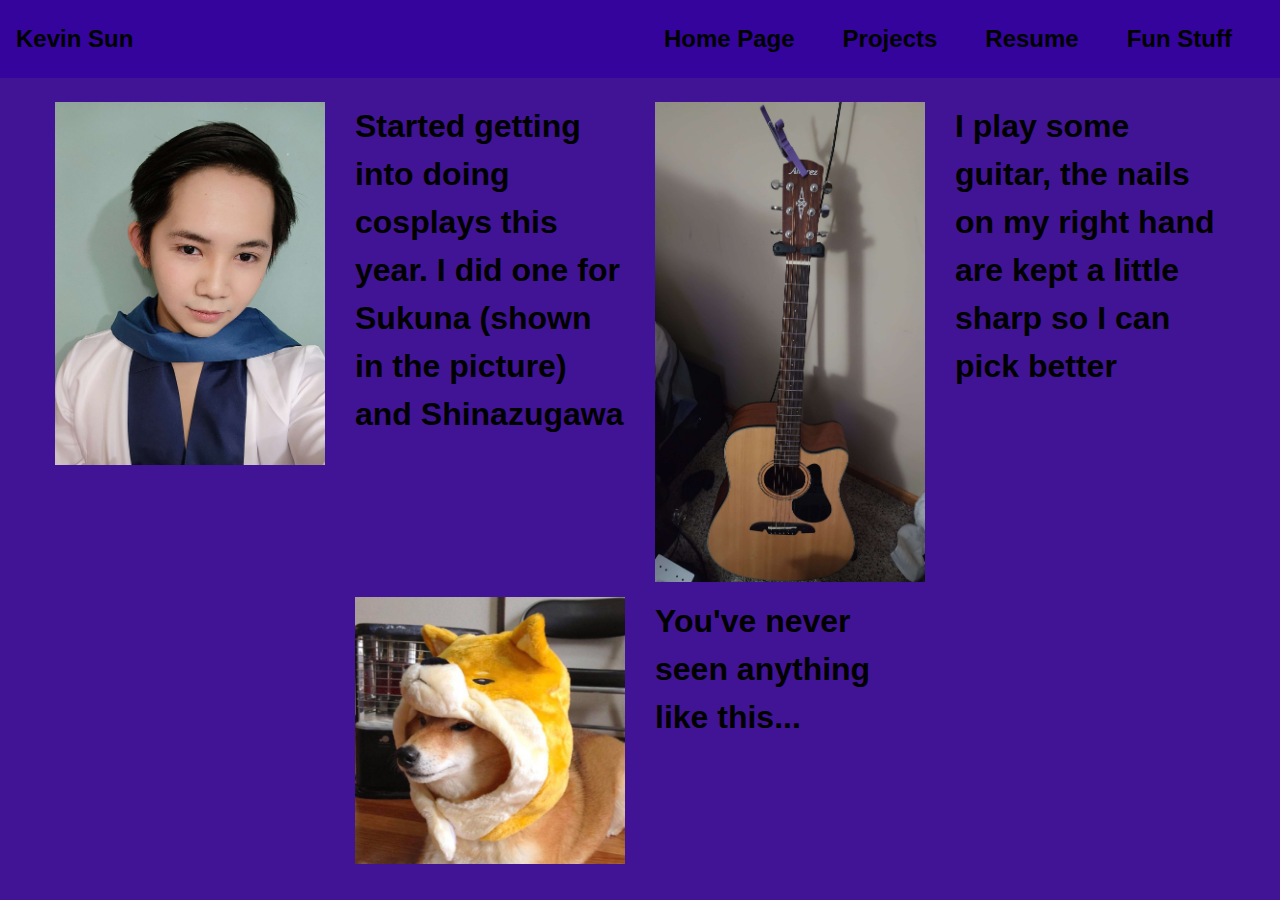
<file: fun.html>
<!DOCTYPE html>
<html>
<head>
	<meta charset="utf-8">
	<meta name="viewport" content="width=device-width, initial-scale=1.0">
	<title>Fun Stuff</title>
	<link rel="stylesheet" href="css/foundation.css">
	<link rel="stylesheet" href="stylefun.css">
</head>
<body>
    <div class="off-canvas-wrapper">
        <!-- Your menu or Off-canvas content goes here -->
        <div class="off-canvas position-left" id="offCanvas" data-off-canvas>
            <!-- Close button -->
            <button class="close-button" aria-label="Close menu" type="button" data-close>
                <span aria-hidden="true">&times;</span>
            </button>
            <!-- Menu -->
            <ul class="vertical menu">
                <li><a class="menu-item" href="/index.html">Home Page</a></li>
                <li><a class="menu-item" href="/projects.html">Projects</a></li>
                <li><a class="menu-item" href="/resume.html">Resume</a></li>
                <li><a class="menu-item" href="/fun.html">Fun Stuff</a></li>
            </ul>
        </div>
        <!-- Your page content lives here -->
        <div class="off-canvas-content info" data-off-canvas-content>
            <!-- main content within a `grid-container` -->
            <div class="top-bar">
                <div class="top-bar-left">
                  <a class="logo">Kevin Sun</a>
                </div>
                <div class="top-bar-right show-for-large">
                  <ul class="menu">
                    <li><a class="menu-item " href="/index.html">Home Page</a></li>
                    <li><a class="menu-item" href="/projects.html">Projects</a></li>
                    <li><a class="menu-item" href="/resume.html">Resume</a></li>
                    <li><a class="menu-item" href="/fun.html">Fun Stuff</a></li>
                  </ul>
                </div>
                <div>
                    <button type="button" class="top-bar-right button hide-for-large menu-button" data-toggle="offCanvas">Open Menu</button>
                </div>

            </div>
            <div class="grid-container">
                <div class="grid-x grid-padding-x grid-margin-y">
                    <div class="cell small-3 large-3 profile-pic">
                        <img src="/files/cosplay-pic.jpg" alt="cosplay">
                    </div>
                    <div class="cell small-9 large-3 about-me">Started getting into doing cosplays this year. I did one for Sukuna (shown in the picture) and Shinazugawa</div>
                    <div class="cell small-3 large-3 profile-pic">
                        <img src="/files/fun2.jpg" alt="guitar">
                    </div>
                    <div class="cell small-9 large-3 about-me">I play some guitar, the nails on my right hand are kept a little sharp so I can pick better</div>
                </div>
                <div class="grid-x grid-padding-x grid-margin-y">
                    <div class="cell small-0 large-3"></div>
                    <div class="cell small-3 large-3">
                        <img src="/files/Shiba.jpeg" alt="shiba">
                    </div>
                    <div class="cell small-9 large-3 about-me">You've never seen anything like this...</div>
                    
                    <div class="cell small-0 large-3"></div>
                </div>
            </div>
        </div>
    </div>
    <!-- include before closing <body> tag -->
    <script src="js/vendor.js"></script>
    <script src="js/foundation.js"></script>
    <script type="application/javascript">
        $(document).foundation();
    </script>
</body>
</html>
</file>
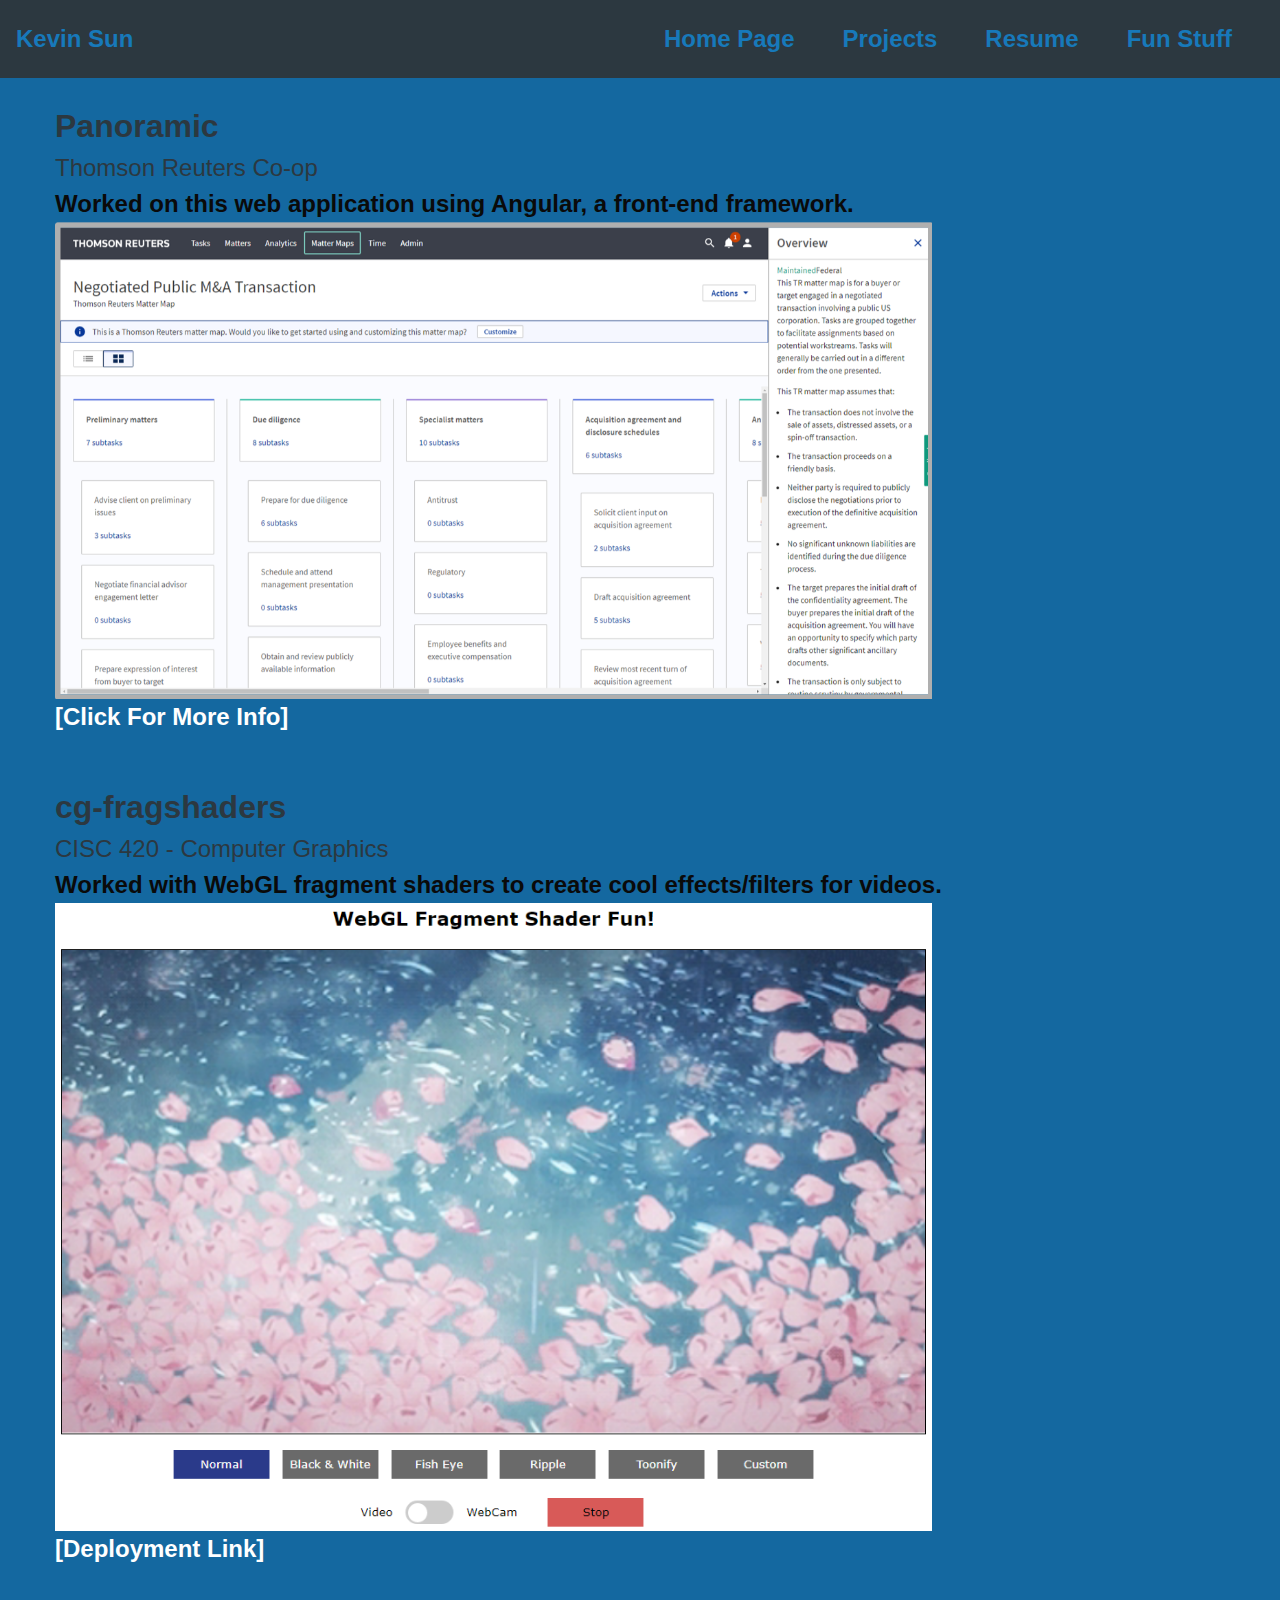
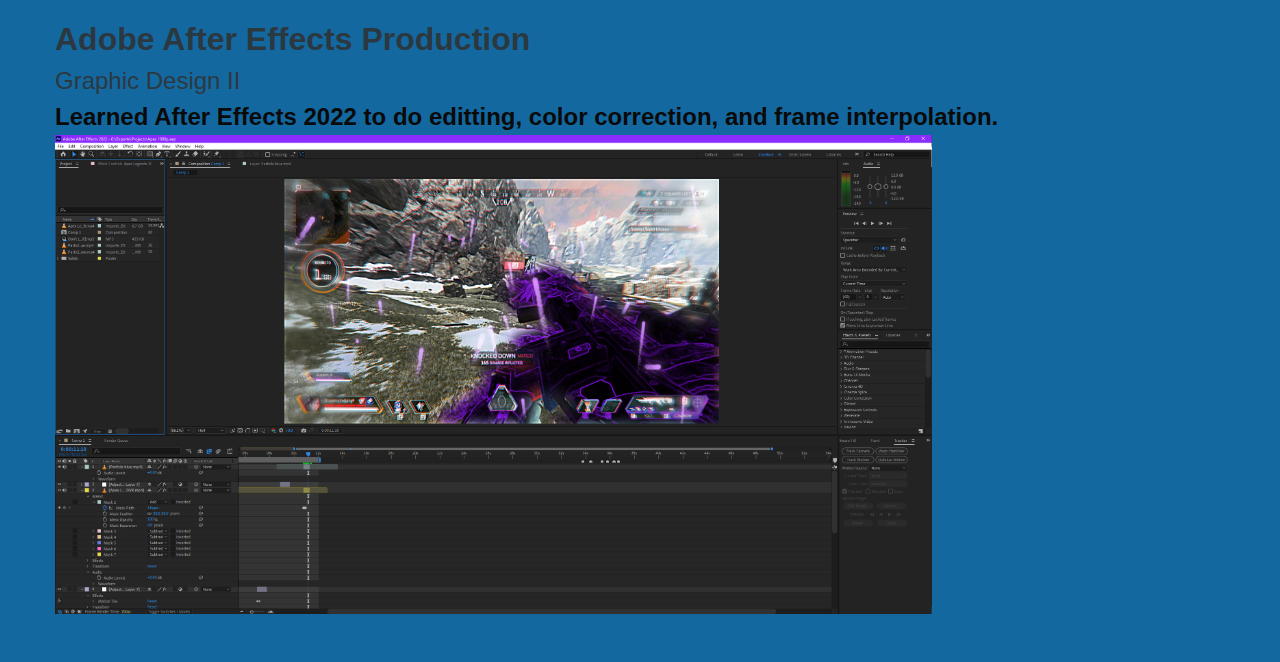
<file: projects.html>
<!DOCTYPE html>
<html>
<head>
	<meta charset="utf-8">
	<meta name="viewport" content="width=device-width, initial-scale=1.0">
	<title>Projects</title>
	<link rel="stylesheet" href="css/foundation.css">
	<link rel="stylesheet" href="style.css">
</head>
<body>
    <div class="off-canvas-wrapper">
        <!-- Your menu or Off-canvas content goes here -->
        <div class="off-canvas position-left" id="offCanvas" data-off-canvas>
            <!-- Close button -->
            <button class="close-button" aria-label="Close menu" type="button" data-close>
                <span aria-hidden="true">&times;</span>
            </button>
            <!-- Menu -->
            <ul class="vertical menu">
                <li><a class="menu-item" href="/index.html">Home Page</a></li>
                <li><a class="menu-item" href="/projects.html">Projects</a></li>
                <li><a class="menu-item" href="/resume.html">Resume</a></li>
                <li><a class="menu-item" href="/fun.html">Fun Stuff</a></li>
            </ul>
        </div>
        <!-- Your page content lives here -->
        <div class="off-canvas-content info" data-off-canvas-content>
            <!-- main content within a `grid-container` -->
            <div class="top-bar">
                <div class="top-bar-left">
                  <a class="logo">Kevin Sun</a>
                </div>
                <div class="top-bar-right show-for-large">
                  <ul class="menu">
                    <li><a class="menu-item " href="/index.html">Home Page</a></li>
                    <li><a class="menu-item" href="/projects.html">Projects</a></li>
                    <li><a class="menu-item" href="/resume.html">Resume</a></li>
                    <li><a class="menu-item" href="/fun.html">Fun Stuff</a></li>
                  </ul>
                </div>
                <div>
                    <button type="button" class="top-bar-right button hide-for-large menu-button" data-toggle="offCanvas">Open Menu</button>
                </div>
            </div>
            <div class="grid-container">
                <div class="cell title">Panoramic</div>
                <div class="cell origin">Thomson Reuters Co-op</div>
                <div class="cell about">Worked on this web application using Angular, a front-end framework.</div>
                <div class="cell project-pic">
                    <img src="/files/project1.png" alt="panoramic">
                </div>
                <div class="cell large-12 link">
                    <a href="https://www.deweybstrategic.com/2019/02/thomson-reuters-panoramic-new-platform-integrates-the-practice-and-business-of-law.html" target="_blank">[Click For More Info]</a>
                </div>

                <br><br>

                <div class="cell title">cg-fragshaders</div>
                <div class="cell origin">CISC 420 - Computer Graphics</div>
                <div class="cell about">Worked with WebGL fragment shaders to create cool effects/filters for videos.</div>
                <div class="cell project-pic">
                    <img src="/files/project2.jpg" alt="cg-fragshaders">
                </div>
                <div class="cell large-12 link">
                    <a href="https://kevinrsun.github.io/cg-fragshaders/" target="_blank">[Deployment Link]</a>
                </div>

                <br><br>

                <div class="cell title">Adobe After Effects Production</div>
                <div class="cell origin">Graphic Design II</div>
                <div class="cell about">Learned After Effects 2022 to do editting, color correction, and frame interpolation.</div>
                <div class="cell project-pic">
                    <img src="/files/project3.png" alt="after-effects">
                </div>

                <br><br>
            </div>
        </div>
    </div>
    <!-- include before closing <body> tag -->
    <script src="js/vendor.js"></script>
    <script src="js/foundation.js"></script>
    <script type="application/javascript">
        $(document).foundation();
    </script>
</body>
</html>
</file>
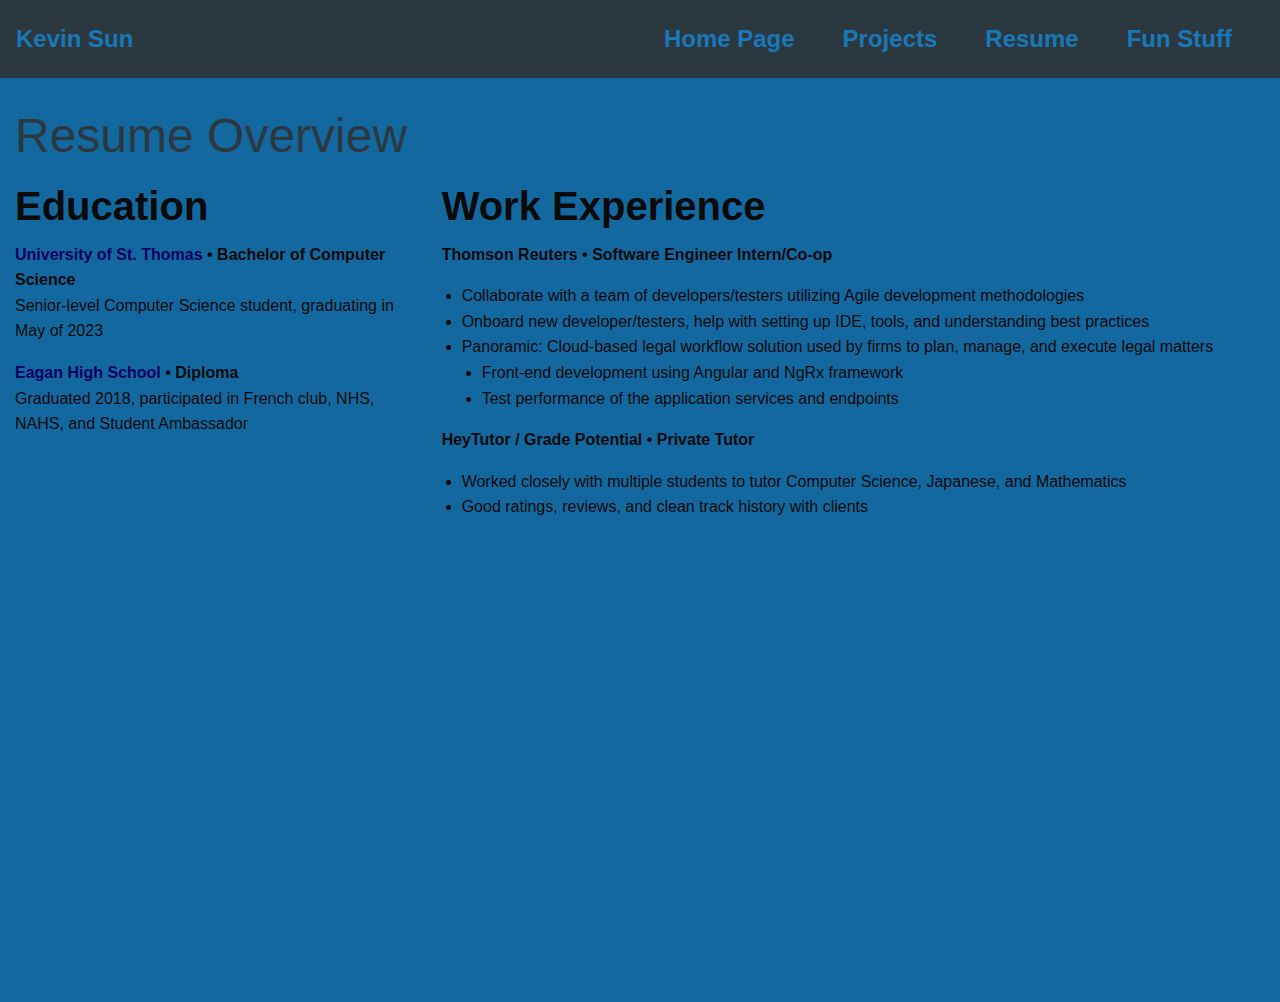
<file: resume.html>
<!DOCTYPE html>
<html>
<head>
	<meta charset="utf-8">
	<meta name="viewport" content="width=device-width, initial-scale=1.0">
	<title>Resume</title>
	<link rel="stylesheet" href="css/foundation.css">
	<link rel="stylesheet" href="style.css">
</head>
<body>
    <div class="off-canvas-wrapper">
        <!-- Your menu or Off-canvas content goes here -->
        <div class="off-canvas position-left" id="offCanvas" data-off-canvas>
            <!-- Close button -->
            <button class="close-button" aria-label="Close menu" type="button" data-close>
                <span aria-hidden="true">&times;</span>
            </button>
            <!-- Menu -->
            <ul class="vertical menu">
                <li><a class="menu-item" href="/index.html">Home Page</a></li>
                <li><a class="menu-item" href="/projects.html">Projects</a></li>
                <li><a class="menu-item" href="/resume.html">Resume</a></li>
                <li><a class="menu-item" href="/fun.html">Fun Stuff</a></li>
            </ul>
        </div>
        <!-- Your page content lives here -->
        <div class="off-canvas-content info" data-off-canvas-content>
            <!-- main content within a `grid-container` -->
            <div class="top-bar">
                <div class="top-bar-left">
                  <a class="logo">Kevin Sun</a>
                </div>
                <div class="top-bar-right show-for-large">
                  <ul class="menu">
                    <li><a class="menu-item " href="/index.html">Home Page</a></li>
                    <li><a class="menu-item" href="/projects.html">Projects</a></li>
                    <li><a class="menu-item" href="/resume.html">Resume</a></li>
                    <li><a class="menu-item" href="/fun.html">Fun Stuff</a></li>
                  </ul>
                </div>
                <div>
                    <button type="button" class="top-bar-right button hide-for-large menu-button" data-toggle="offCanvas">Open Menu</button>
                </div>
            </div>
            <div class="grid-y medium-grid-frame">
                <div class="cell shrink header medium-cell-block-container">
                    <div class="grid-x grid-padding-x">
                        <div class="cell title">
                            <h1>Resume Overview</h1>
                        </div>
                    </div>
                </div>
                <div class="cell medium-auto medium-cell-block-container">
                    <div class="grid-x grid-padding-x">
                        <div class="cell medium-4 medium-cell-block-y">
                         <h2>Education</h2>
                         <p>
                            <a href="https://stthomas.edu/" target="_blank" style="color: rgb(0, 0, 98);"><b>University of St. Thomas</b></a><b> • Bachelor of Computer Science</b><br>

                            Senior-level Computer Science student, graduating in May of 2023
                        </p>
                        <p>
                            <a href="https://ehs.district196.org/" target="_blank" style="color: rgb(0, 0, 98);"><b>Eagan High School</b></a><b> • Diploma</b><br>

                           Graduated 2018, participated in French club, NHS, NAHS, and Student Ambassador
                        </p>
                        </div>
                        <div class="cell medium-8 medium-cell-block-y">
                            <h2>Work Experience</h2>
                            <p>
                                <b>Thomson Reuters • Software Engineer Intern/Co-op</b><br>
                                <ul>
                                    <li>
                                        Collaborate with a team of developers/testers utilizing Agile development methodologies
                                    </li>
                                    <li>
                                        Onboard new developer/testers, help with setting up IDE, tools, and understanding best practices
                                    </li>
                                    <li>
                                        Panoramic: Cloud-based legal workflow solution used by firms to plan, manage, and execute legal matters
                                        <ul>
                                            <li>
                                                Front-end development using Angular and NgRx framework
                                            </li>
                                            <li>
                                                Test performance of the application services and endpoints
                                            </li>
                                        </ul>
                                    </li>
                                </ul>
                            </p>
                            <p>
                                <b>HeyTutor / Grade Potential • Private Tutor</b><br>
                                <ul>
                                    <li>
                                        Worked closely with multiple students to tutor Computer Science, Japanese, and Mathematics
                                    </li>
                                    <li>
                                        Good ratings, reviews, and clean track history with clients
                                    </li>
                                </ul>
                            </p>
                        </div>
                    </div>
                </div>
             </div>
        </div>
    </div>
    <!-- include before closing <body> tag -->
    <script src="js/vendor.js"></script>
    <script src="js/foundation.js"></script>
    <script type="application/javascript">
        $(document).foundation();
    </script>
</body>
</html>
</file>
<file: stylefun.css>
.menu a {
    background-color: #34049d;
    color: #000;
    font-size: 1.5rem;
    padding-right: 2rem;
}
.menu a:hover {
    background-color: #34049d;
    color: white;
    font-size: 1.5rem;
    padding-right: 2rem;
}
.logo {
    color: #000;
    font-weight: bold;
    font-size: 1.5rem;
}
.logo:hover {
    color: white;
    font-weight: bold;
    font-size: 1.5rem;
}
.top-bar {
    background-color: #34049d;
    padding: 1rem;
    margin-bottom: 1.5rem;
}
.menu-button {
    background-color: #411495;
    color: #000;
    font-weight: bold;
}.menu-button:hover {
    background-color: #411495;
    color: white;
    font-weight: bold;
}
.profile-pic {
    max-width: 70%;
    max-height: 70%;
}
.about-me {
    color: black;
    font-weight: bold;
    font-size: 2rem;
}
.info, html {
    background-color: #411495;
}
#offCanvas {
    background-color: #34049d;
}
.menu-item {
    font-weight: bold;
}

.title {
    color: #2c3840;
    font-weight: bold;
    font-size: 2rem;
}
.origin {
    color: #2c3840;;
    font-size: 1.5rem;
}
.about {
    font-size: 1.5rem;
    font-weight: bold;
}
.link a {
    color: white;
    font-size: 1.5rem;
    font-weight: bold;
}
.project-pic {
    max-height: 50%;
    max-width: 50%;
    
}
h2 {
    font-weight: bolder;
}
</file>
<file: style.css>
.menu a {
    background-color: #2c3840;
    font-size: 1.5rem;
    padding-right: 2rem;
}
.logo {
    font-weight: bold;
    font-size: 1.5rem;
}
.top-bar {
    background-color: #2c3840;
    padding: 1rem;
    margin-bottom: 1.5rem;
}
.menu-button {
    color: #2c3840;
    font-weight: bold;
}
.profile-pic {
    max-width: 70%;
    max-height: 70%;
}
.about-me {
    color: rgb(134, 155, 148);
    font-weight: bold;
    font-size: 2rem;
}
.info, html {
    background-color: #1468a0;
}
#offCanvas {
    background-color: #2c3840;
}
.menu-item {
    font-weight: bold;
}

.title {
    color: #2c3840;
    font-weight: bold;
    font-size: 2rem;
}
.origin {
    color: #2c3840;;
    font-size: 1.5rem;
}
.about {
    font-size: 1.5rem;
    font-weight: bold;
}
.link a {
    color: white;
    font-size: 1.5rem;
    font-weight: bold;
}
.project-pic {
    max-width: 75%;
    
}
h2 {
    font-weight: bolder;
}
</file>
